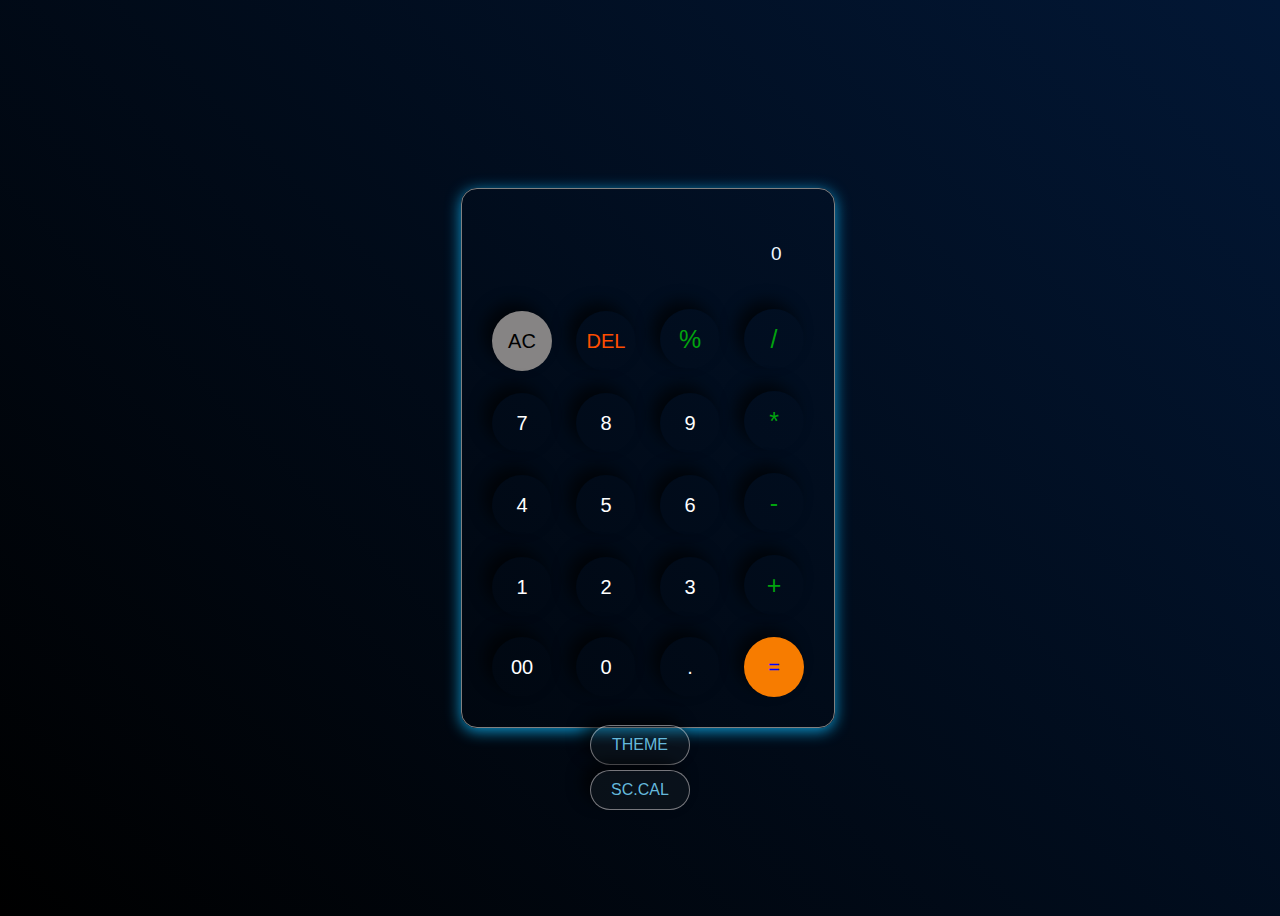
<file: Web-Calculator-main/index.htm>
<!DOCTYPE html>
<html lang="en">
<head>
    
    <title>Web Calculator</title>
   <link rel="stylesheet" href="style.css">

   
</head>
<body>
     <div class="calculator">
        <input type="text" placeholder="0" id="inputBox">
        <div>
            <button class="ac">AC</button>
            <button class="del">DEL</button>
           
            <button class="opr">%</button>
            <button class="opr">/</button>
        </div>
        <div>
            <button>7</button>
            <button>8</button>
            <button>9</button>
            <button class="opr">*</button>
        </div>
        <div>
            <button>4</button>
            <button>5</button>
            <button>6</button>
            <button class="opr">-</button>
        </div>
        <div>
            <button>1</button>
            <button>2</button>
            <button>3</button>
            <button class="opr">+</button>
        </div>
        <div>
            <button>00</button>
            <button >0</button>
            <button>.</button>
            <button class="equal">=</button>
        </div>
    </div>
    <div id="btn1">
        <a href="theme3.htm"><button class="btn1">THEME</button></a>
    </div>
    <div id="btn2">
        <a href="sintific.htm"><button class="btn2">SC.CAL</button></a>

    </div>
     <script src="script.js"></script>

    
</body>
</html>
</file>
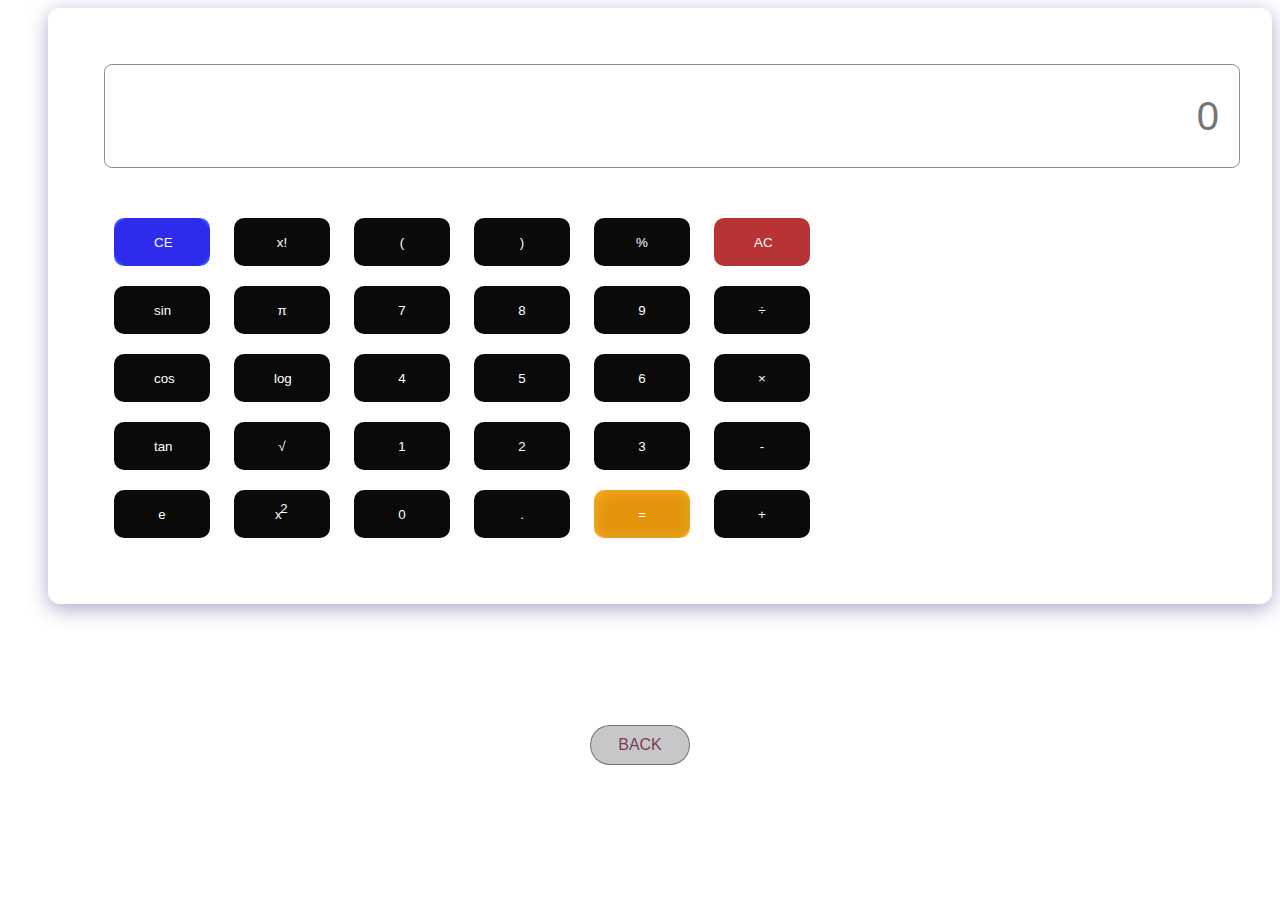
<file: Web-Calculator-main/demo.htm>
<!DOCTYPE html>
<html lang="en">
<head>
    <meta charset="UTF-8">
    <meta name="viewport" content="width=device-width, initial-scale=1.0">
    <title>Scientific Calculator</title>
    <style>
        <style>
 body {
    padding: 0;
    margin: 0;
    display: flex;
    justify-content: center;
    align-items: center;
    min-height: 100vh;
    user-select: none;
    background-image: url('john-fowler-aaIN3y2zcMQ-unsplash.jpg');
    background-size: cover;
    background-attachment: fixed;
    backdrop-filter: blur(4.5px);
}

.container {
    margin-left: 2.5em; 
    padding: 56px; 
    border-radius: 12px; 
    box-shadow: 0px 5px 20px rgba(90, 80, 155, 0.497);
}

.content {
    width: 100%;
    margin-top: 2.5em; 
    display: flex;
    justify-content: center;
    align-items: center;
    flex-direction: column;
}

.row button {
    padding: 1em 3em;
    border: none;
    outline: none;
    color: rgb(255, 255, 255);
    background: #111;
    cursor: pointer;
    position: relative;
    z-index: 0;
    border-radius: 16px; 
    height: 48px; 
    width: 96px;
    margin: 10px; 
}

.display #screen {
    margin-bottom: 1em;
    width: 100%;
    height: 100px; 
    font-size: 40px;
    outline: none;
    border: none;
    text-align: right;
    padding-right: 0.5em;
    background: transparent;
    border-radius: 8px; 
    border: 1px solid #1111117a;
}

@media only screen and (max-width: 600px) {
    .container {
        margin: 1em;
        padding: 20px;
    }

    .row button {
        padding: 0.5em 1.8em;
        height: 30px;
        width: 60px;
        font-size: 14px;
    }

    .display #screen {
        height: 50px;
        font-size: 25px;
    }
}

    .row button:hover:before {
  opacity:1;
}

.row button:after {
  z-index: -1;
  content: "";
  position: absolute;
  width: 100%;
  height: 100%;
  background: rgb(11, 10, 10);
  left: 0;
  top: 0;
  border-radius: 10px;
}
#ac::after{
    background: #b83434;
}
#ce::after{
    background: #002affd0;
}
#eval::after{
    background:rgba(255, 157, 0, 0.886);
}
.row button:before {
  content: "";
  background: linear-gradient(
    45deg,
    #ff0000,
    #ff7300,
    #fffb00,
    #48ff00,
    #00ffd5,
    #002bff,
    #7a00ff,
    #ff00c8,
    #ff0000
  );
  position: absolute;
  top: -2px;
  left: -2px;
  background-size: 400%;
  z-index: -1;
  filter: blur(5px);
  width: calc(100% + 4px);
  height: calc(100% + 4px);
  animation: glowingbn5 20s linear infinite;
  opacity: 0;
  transition: opacity 0.3s ease-in-out;
  border-radius: 10px;
}
@keyframes glowingrow button {
  0% {
    background-position: 0 0;
  }
  50% {
    background-position: 400% 0;
  }
  100% {
    background-position: 0 0;
  }
}


 

    #eval {
        background: #0a5067;
        color: #fff;
        box-shadow: inset 5px 5px 8px #66d9ff,
            inset -5px -5px 8px #00ace6;
    }

    #eval:hover {
        box-shadow: inset 5px 5px 8px #00ace6,
            inset -5px -5px 8px #00ace6;
    }

    #ac{
        background: #33cc33;
        color: #fff;
    }

    #ac:hover {
        box-shadow: inset 5px 5px 8px #2eb82e,
            inset -5px -5px 8px #33cc33;
    }

    #ce {
        background: #ff3399;
        color: #fff;
    }

    #ce:hover {
        box-shadow: inset 5px 5px 8px #e60073,
            inset -5px -5px 8px #ff3399;
    }
    #btn2 button{
    background-color:rgba(22, 31, 34, 0.251);

    color: rgba(122, 41, 73, 0.919);
    
    padding: 10px 20px;
    text-align: center;
    
    border: 1px solid rgba(34, 22, 22, 0.469);
    cursor: pointer;
    font-size: 16px;
    border-radius: 50px; 
    margin: 10px;
    width: 100px;
    height: 40px;
    position: absolute;
    bottom:15%;
   left: 0;
   right: 0;
   margin: auto;
}
#btn2 button:hover {
    /* background-color: #45a049; */
    border: 1px solid rgb(255, 255, 255);
    box-shadow: 0 0 5px #96216593,
    0 0 25px #96216593,
    0 0 50px #96216593,
    0 0 100px #822f9089,
    0 0 200px #96216593;
}
</style>
    </style>
</head>
<body>

<div class="container">
    <div class="display">
        <input id="screen" type="text" placeholder="0">
    </div>

    <div class="btns">
        <div class="row">
            <button id="ce" onclick="backspc()">CE</button>
            <button onclick="fact()">x!</button>
            <button class="btn">(</button>
            <button class="btn">)</button>
            <button class="btn">%</button>
            <button id="ac" onclick="clearScreen()">AC</button>
        </div>

        <div class="row">
            <button onclick="calculateTrig('sin')">sin</button>
            <button onclick="insertPi()">π</button>
            <button class="btn">7</button>
            <button class="btn">8</button>
            <button class="btn">9</button>
            <button class="btn" onclick="appendToScreen('/')">÷</button>
        </div>

        <div class="row">
            <button onclick="calculateTrig('cos')">cos</button>
            <button onclick="calculateLog()">log</button>
            <button class="btn">4</button>
            <button class="btn">5</button>
            <button class="btn">6</button>
            <button class="btn" onclick="appendToScreen('*')">×</button>
        </div>

        <div class="row">
            <button onclick="calculateTrig('tan')">tan</button>
            <button onclick="calculateSqrt()">√</button>
            <button class="btn">1</button>
            <button class="btn">2</button>
            <button class="btn">3</button>
            <button class="btn" onclick="appendToScreen('-')">-</button>
        </div>

        <div class="row">
            <button onclick="insertE()">e</button>
            <button onclick="calculatePow()">x<span style="position: relative; bottom: .4em; right: .1em;">2</span></button>
            <button class="btn">0</button>
            <button class="btn" onclick="appendToScreen('.')">.</button>
            <button id="eval" onclick="evaluateExpression()">=</button>
            <button class="btn" onclick="appendToScreen('+')">+</button>
        </div>
    </div>
</div>

<div id="btn2">
    <a href="index.htm"><button class="btn2">BACK​</button></a>
</div>

<script>
function clearScreen() {
    document.getElementById('screen').value = '';
}

function calculateTrig(trigFunction) {
    var inputValue = parseFloat(document.getElementById('screen').value);
    if (!isNaN(inputValue)) {
        // Convert the angle to radians
        var angleInRadians = inputValue * (Math.PI / 180);

        switch (trigFunction) {
            case 'sin':
                document.getElementById('screen').value = Math.sin(angleInRadians).toFixed(4);
                break;
            case 'cos':
                document.getElementById('screen').value = Math.cos(angleInRadians).toFixed(4);
                break;
            case 'tan':
                document.getElementById('screen').value = Math.tan(angleInRadians).toFixed(4);
                break;
            default:
                break;
        }
    } else {
        document.getElementById('screen').value = 'Invalid input';
    }
}

function calculateLog() {
    var inputValue = parseFloat(document.getElementById('screen').value);
    if (!isNaN(inputValue) && inputValue > 0) {
        document.getElementById('screen').value = Math.log10(inputValue).toFixed(4);
    } else {
        document.getElementById('screen').value = 'Invalid input';
    }
}

function calculateSqrt() {
    var inputValue = parseFloat(document.getElementById('screen').value);
    if (!isNaN(inputValue) && inputValue >= 0) {
        document.getElementById('screen').value = Math.sqrt(inputValue).toFixed(4);
    } else {
        document.getElementById('screen').value = 'Invalid input';
    }
}

function calculatePow() {
    var inputValue = parseFloat(document.getElementById('screen').value);
    document.getElementById('screen').value = Math.pow(inputValue, 2).toFixed(4);
}

function insertE() {
    document.getElementById('screen').value += Math.E.toFixed(4);
}

function insertPi() {
    document.getElementById('screen').value += Math.PI.toFixed(4);
}

function appendToScreen(value) {
    document.getElementById('screen').value += value;
}

function evaluateExpression() {
    try {
        document.getElementById('screen').value = eval(document.getElementById('screen').value).toFixed(4);
    } catch (error) {
        document.getElementById('screen').value = 'Error';
    }
}
</script>

</body>
</html>
</file>
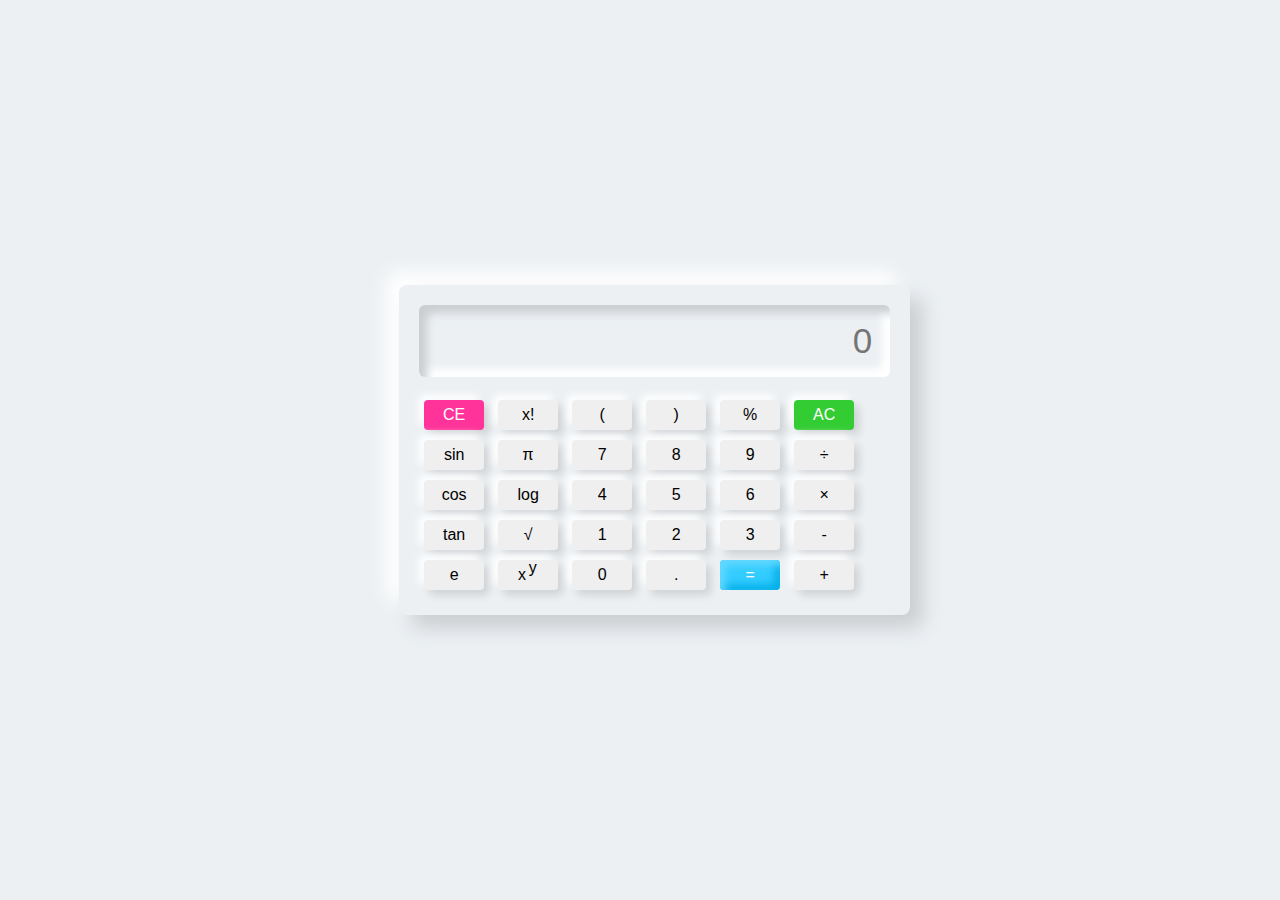
<file: Web-Calculator-main/sin.htm>
<!-- //sin.htm -->
<!DOCTYPE html>
<html lang="en">

<head>
    <meta charset="UTF-8">
    <meta name="viewport" content="width=device-width, initial-scale=1.0">
    <title>Nemorphism calci</title>
    <link rel="stylesheet" type="text/css"
        href="https://stackpath.bootstrapcdn.com/font-awesome/4.7.0/css/font-awesome.min.css">
</head>
<style>
    body {
        padding: 0;
        margin: 0;
        display: flex;
        justify-content: center;
        align-items: center;
        min-height: 100vh;
        user-select: none;
        background: #ecf0f3;
    }

    .container {
        margin-left: 1.8em;
        padding: 20px;
        border-radius: 8px;
        box-shadow: 13px 13px 20px #cbced1,
            -13px -13px 20px #ffffff;
    }

    .content {
        width: 100%;
        margin-top: 1.7em;
        display: flex;
        justify-content: center;
        align-items: center;
        flex-direction: column;
    }

    .row button {
        width: 60px;
        height: 30px;
        font-size: 16px;
        border: none;
        outline: none;
        margin: 5px;
        border-radius: 4px;
        transition: .1s;
        box-shadow: 5px 5px 8px #00000020,
            -5px -5px 8px #ffff;
    }

    .row button:hover {
        box-shadow: inset 5px 5px 8px rgba(16, 16, 16, .1),
            inset -5px -5px 8px #fff;
        background: #fff;
    }

    .display #screen {
        margin-bottom: .5em;
        width: auto;
        height: 70px;
        font-size: 35px;
        outline: none;
        border: none;
        text-align: right;
        padding-right: .5em;
        background: #ecf0f3;
        border-radius: 6px;
        box-shadow: inset 8px 8px 8px #cbced1,
            inset -8px -8px 8px #ffffff;
    }

    #eval {
        background: #33ccff;
        color: #fff;
        box-shadow: inset 5px 5px 8px #66d9ff,
            inset -5px -5px 8px #00ace6;
    }

    #eval:hover {
        box-shadow: inset 5px 5px 8px #00ace6,
            inset -5px -5px 8px #00ace6;
    }

    #ac {
        background: #33cc33;
        color: #fff;
    }

    #ac:hover {
        box-shadow: inset 5px 5px 8px #2eb82e,
            inset -5px -5px 8px #33cc33;
    }

    #ce {
        background: #ff3399;
        color: #fff;
    }

    #ce:hover {
        box-shadow: inset 5px 5px 8px #e60073,
            inset -5px -5px 8px #ff3399;
    }
</style>

<body>

    <div class="container">
        <div class="display">
            <input id="screen" type="text" placeholder="0">
        </div>

        <div class="btns">
            <div class="row">
                <button id="ce" onclick="backspc()">CE</button>
                <button onclick="fact()">x!</button>
                <button class="btn">(</button>
                <button class="btn">)</button>
                <button class="btn">%</button>
                <button id="ac" onclick="screen.value=''">AC</button>
            </div>

            <div class="row">
                <button onclick="sin()">sin</button>
                <button onclick="pi()">π</button>
                <button class="btn">7</button>
                <button class="btn">8</button>
                <button class="btn">9</button>
                <button class="btn">÷</button>
            </div>

            <div class="row">
                <button onclick="cos()">cos</button>
                <button onclick="log()">log</button>
                <button class="btn">4</button>
                <button class="btn">5</button>
                <button class="btn">6</button>
                <button class="btn">×</button>
            </div>

            <div class="row">
                <button onclick="tan()">tan</button>
                <button onclick="sqrt()">√</button>
                <button class="btn">1</button>
                <button class="btn">2</button>
                <button class="btn">3</button>
                <button class="btn">-</button>
            </div>

            <div class="row">
                <button onclick="e()">e</button>
                <button onclick="pow()">x <span style="position: relative; bottom: .4em; right: .1em;">y</span>
                </button>
                <button class="btn">0</button>
                <button class="btn">.</button>
                <button id="eval" onclick="screen.value=eval(screen.value)">=</button>
                <button class="btn">+</button>
            </div>
        </div>
    </div>
</body>
<script>
    var screen = document.querySelector('#screen');
    var btn = document.querySelectorAll('.btn');

    /*============ For getting the value of btn, Here we use for loop ============*/
    for (item of btn) {
        item.addEventListener('click', (e) => {
            btntext = e.target.innerText;

            if (btntext == '×') {
                btntext = '*';
            }

            if (btntext == '÷') {
                btntext = '/';
            }
            screen.value += btntext;
        });
    }

    function sin() {
        screen.value = Math.sin(screen.value);
    }

    function cos() {
        screen.value = Math.cos(screen.value);
    }

    function tan() {
        screen.value = Math.tan(screen.value);
    }

    function pow() {
        screen.value = Math.pow(screen.value, 2);
    }

    function sqrt() {
        screen.value = Math.sqrt(screen.value, 2);
    }

    function log() {
        screen.value = Math.log(screen.value);
    }

    function pi() {
        screen.value = 3.14159265359;
    }

    function e() {
        screen.value = 2.71828182846;
    }

    function fact() {
        var i, num, f;
        f = 1
        num = screen.value;
        for (i = 1; i <= num; i++) {
            f = f * i;
        }

        i = i - 1;

        screen.value = f;
    }

    function backspc() {
        screen.value = screen.value.substr(0, screen.value.length - 1);
    }
</script>

</html>
</file>
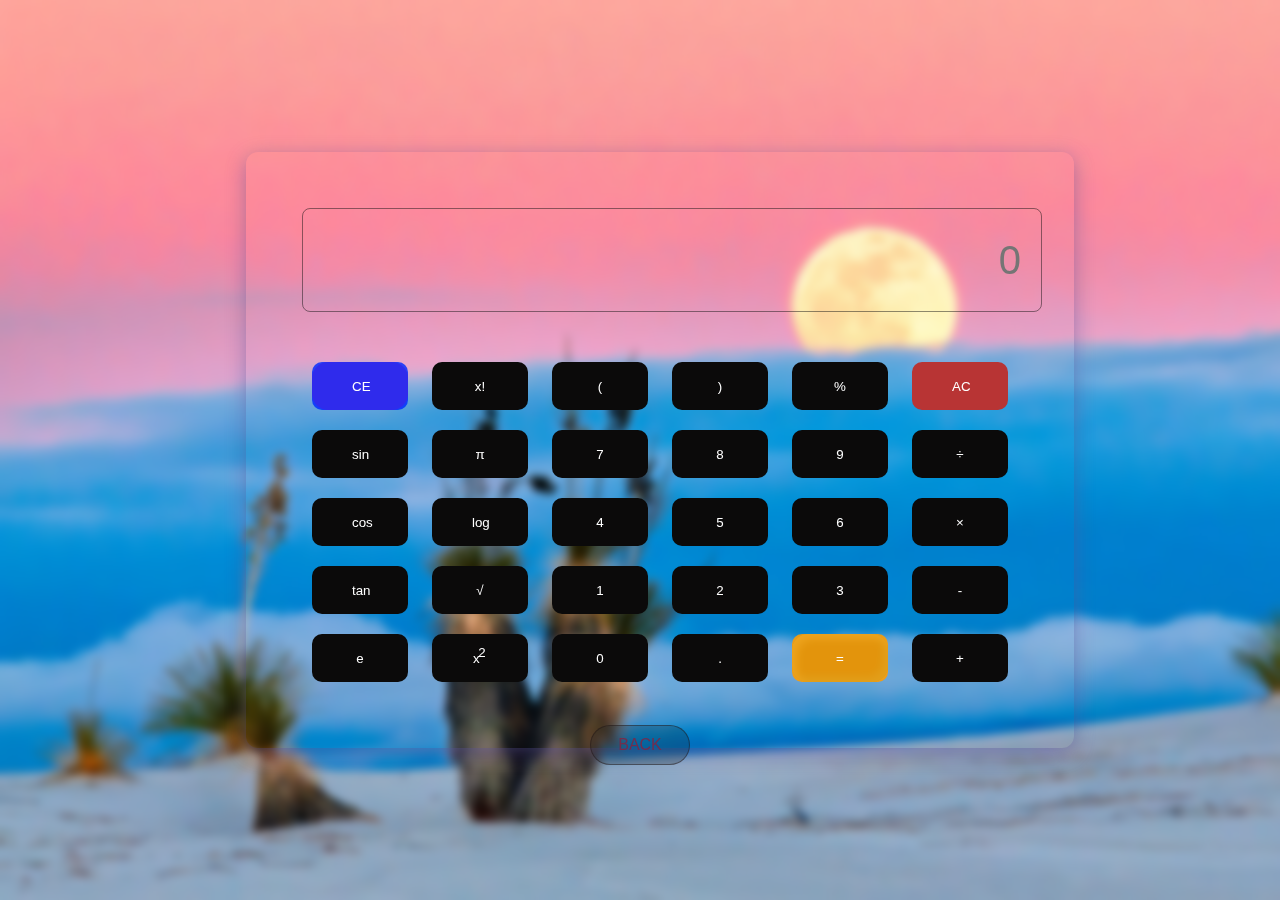
<file: Web-Calculator-main/sintific.htm>
<!-- sintific.htm -->
<!DOCTYPE html>
<html lang="en">

<head>
    <meta charset="UTF-8">
    <meta name="viewport" content="width=device-width, initial-scale=1.0">
    <title>Nemorphism calci</title>
    <link rel="stylesheet" type="text/css"
        href="https://stackpath.bootstrapcdn.com/font-awesome/4.7.0/css/font-awesome.min.css">
</head>
<style>
 body {
    padding: 0;
    margin: 0;
    display: flex;
    justify-content: center;
    align-items: center;
    min-height: 100vh;
    user-select: none;
    background-image: url('john-fowler-aaIN3y2zcMQ-unsplash.jpg');
    background-size: cover;
    background-attachment: fixed;
    backdrop-filter: blur(4.5px);
}

.container {
    margin-left: 2.5em; 
    padding: 56px; 
    border-radius: 12px; 
    box-shadow: 0px 5px 20px rgba(90, 80, 155, 0.497);
}

.content {
    width: 100%;
    margin-top: 2.5em; 
    display: flex;
    justify-content: center;
    align-items: center;
    flex-direction: column;
}

.row button {
    padding: 1em 3em;
    border: none;
    outline: none;
    color: rgb(255, 255, 255);
    background: #111;
    cursor: pointer;
    position: relative;
    z-index: 0;
    border-radius: 16px; 
    height: 48px; 
    width: 96px;
    margin: 10px; 
}

.display #screen {
    margin-bottom: 1em;
    width: 100%;
    height: 100px; 
    font-size: 40px;
    outline: none;
    border: none;
    text-align: right;
    padding-right: 0.5em;
    background: transparent;
    border-radius: 8px; 
    border: 1px solid #1111117a;
}

@media only screen and (max-width: 600px) {
    .container {
        margin: 1em;
        padding: 20px;
    }

    .row button {
        padding: 0.5em 1.8em;
        height: 30px;
        width: 60px;
        font-size: 14px;
    }

    .display #screen {
        height: 50px;
        font-size: 25px;
    }
}

    .row button:hover:before {
  opacity:1;
}

.row button:after {
  z-index: -1;
  content: "";
  position: absolute;
  width: 100%;
  height: 100%;
  background: rgb(11, 10, 10);
  left: 0;
  top: 0;
  border-radius: 10px;
}
#ac::after{
    background: #b83434;
}
#ce::after{
    background: #002affd0;
}
#eval::after{
    background:rgba(255, 157, 0, 0.886);
}
.row button:before {
  content: "";
  background: linear-gradient(
    45deg,
    #ff0000,
    #ff7300,
    #fffb00,
    #48ff00,
    #00ffd5,
    #002bff,
    #7a00ff,
    #ff00c8,
    #ff0000
  );
  position: absolute;
  top: -2px;
  left: -2px;
  background-size: 400%;
  z-index: -1;
  filter: blur(5px);
  width: calc(100% + 4px);
  height: calc(100% + 4px);
  animation: glowingbn5 20s linear infinite;
  opacity: 0;
  transition: opacity 0.3s ease-in-out;
  border-radius: 10px;
}
@keyframes glowingrow button {
  0% {
    background-position: 0 0;
  }
  50% {
    background-position: 400% 0;
  }
  100% {
    background-position: 0 0;
  }
}


 

    #eval {
        background: #0a5067;
        color: #fff;
        box-shadow: inset 5px 5px 8px #66d9ff,
            inset -5px -5px 8px #00ace6;
    }

    #eval:hover {
        box-shadow: inset 5px 5px 8px #00ace6,
            inset -5px -5px 8px #00ace6;
    }

    #ac{
        background: #33cc33;
        color: #fff;
    }

    #ac:hover {
        box-shadow: inset 5px 5px 8px #2eb82e,
            inset -5px -5px 8px #33cc33;
    }

    #ce {
        background: #ff3399;
        color: #fff;
    }

    #ce:hover {
        box-shadow: inset 5px 5px 8px #e60073,
            inset -5px -5px 8px #ff3399;
    }
    #btn2 button{
    background-color:rgba(22, 31, 34, 0.251);

    color: rgba(122, 41, 73, 0.919);
    
    padding: 10px 20px;
    text-align: center;
    
    border: 1px solid rgba(34, 22, 22, 0.469);
    cursor: pointer;
    font-size: 16px;
    border-radius: 50px; 
    margin: 10px;
    width: 100px;
    height: 40px;
    position: absolute;
    bottom:15%;
   left: 0;
   right: 0;
   margin: auto;
}
#btn2 button:hover {
    /* background-color: #45a049; */
    border: 1px solid rgb(255, 255, 255);
    box-shadow: 0 0 5px #96216593,
    0 0 25px #96216593,
    0 0 50px #96216593,
    0 0 100px #822f9089,
    0 0 200px #96216593;
}
</style>

<body>

    <div class="container">
        <div class="display">
            <input id="screen" type="text" placeholder="0">
        </div>

        <div class="btns">
            <div class="row">
                <button id="ce" onclick="backspc()">CE</button>
                <button onclick="fact()">x!</button>
                <button class="btn">(</button>
                <button class="btn">)</button>
                <button class="btn">%</button>
                <button id="ac" onclick="screen.value=''">AC</button>
            </div>

            <div class="row">
                <button onclick="sin()">sin</button>
                <button onclick="pi()">π</button>
                <button class="btn">7</button>
                <button class="btn">8</button>
                <button class="btn">9</button>
                <button class="btn">÷</button>
            </div>

            <div class="row">
                <button onclick="cos()">cos</button>
                <button onclick="log()">log</button>
                <button class="btn">4</button>
                <button class="btn">5</button>
                <button class="btn">6</button>
                <button class="btn">×</button>
            </div>

            <div class="row">
                <button onclick="tan()">tan</button>
                <button onclick="sqrt()">√</button>
                <button class="btn">1</button>
                <button class="btn">2</button>
                <button class="btn">3</button>
                <button class="btn">-</button>
            </div>

            <div class="row">
                <button onclick="e()">e</button>
                <button onclick="pow()">x<span style="position: relative; bottom: .4em; right: .1em;">2</span>
                </button>
                <button class="btn">0</button>
                <button class="btn">.</button>
                <button id="eval" onclick="screen.value=eval(screen.value)">=</button>
                <button class="btn">+</button>
            </div>
        </div>
    </div>
    <div id="btn2">
        <a href="index.htm"><button class="btn2">BACK​</button></a>

    </div>
</body>
<script>
    var screen = document.querySelector('#screen');
    var btn = document.querySelectorAll('.btn');

    for (item of btn) {
        item.addEventListener('click', (e) => {
            btntext = e.target.innerText;

            if (btntext == '×') {
                btntext = '*';
            }

            if (btntext == '÷') {
                btntext = '/';
            }
            screen.value += btntext;
        });
    }

    function sin() {
        screen.value = Math.sin(screen.value);
    }

    function cos() {
        screen.value = Math.cos(screen.value);
    }

    function tan() {
        screen.value = Math.tan(screen.value);
    }

    function pow() {
        screen.value = Math.pow(screen.value, 2);
    }

    function sqrt() {
        screen.value = Math.sqrt(screen.value, 2);
    }

    function log() {
        screen.value = Math.log(screen.value);
    }

    function pi() {
        screen.value = 3.14159265359;
    }

    function e() {
        screen.value = 2.71828182846;
    }

    function fact() {
        var i, num, f;
        f = 1
        num = screen.value;
        for (i = 1; i <= num; i++) {
            f = f * i;
        }

        i = i - 1;

        screen.value = f;
    }

    function backspc() {
        screen.value = screen.value.substr(0, screen.value.length - 1);
    }
    
</script>

</html>
</file>
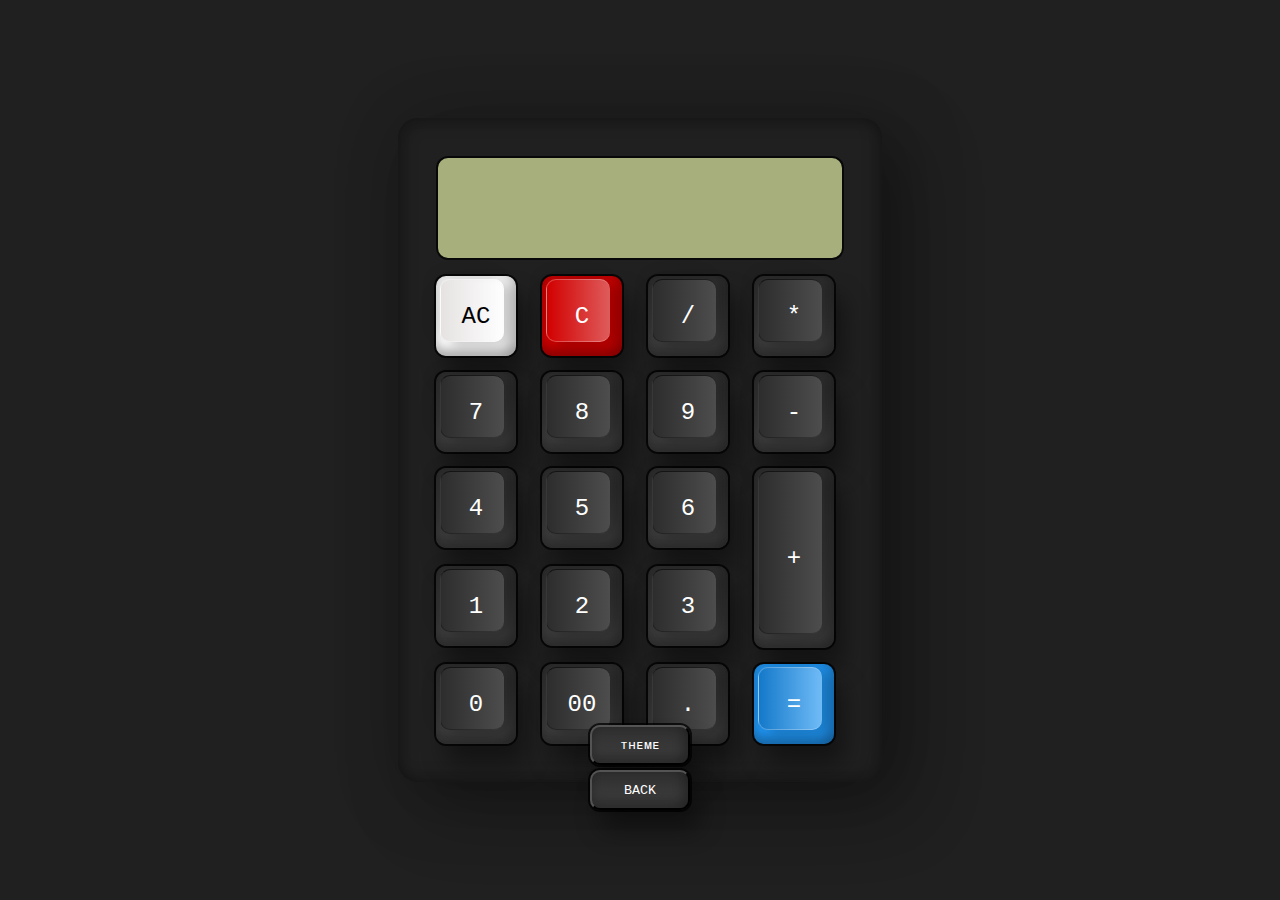
<file: Web-Calculator-main/theme3.htm>
<!DOCTYPE html>
<html lang="en">
<head>
    <title>Calculator</title>
    <style>
         * {
  margin: 0;
  padding: 0;
  box-sizing: border-box;
  font-family: "Courier New", Courier, monospace;
}
body {
  display: flex;
  height: 100vh;
  align-items: center;
  justify-content: center;
  background-color: #202020;
}
.container {
  position: relative;
  min-width: 300px;
  min-height: 400px;
  padding: 40px 30px 30px;
  border-radius: 20px;
  box-shadow: 25px 25px 75px rgba(0, 0, 0, 0.25),
    10px 10px 70px rgba(0, 0, 0, 0.25), inset -5px -5px 15px rgba(0, 0, 0, 0.25),
    inset 5px 5px 15px rgba(0, 0, 0, 0.25);
}
.container span {
  color: #fff;
  position: relative;
  display: grid;
  width: 80px;
  place-items: center;
  margin: 8px;
  height: 80px;
  background: linear-gradient(180deg, #2f2f2f, #3f3f3f);
  box-shadow: inset -8px 0 8px rgba(0, 0, 0, 0.15),
    inset 0 -8px 8px rgba(0, 0, 0, 0.25), 0 0 0 2px rgba(0, 0, 0, 0.75),
    10px 20px 25px rgba(0, 0, 0, 0.4);
  user-select: none;
  cursor: pointer;
  font-weight: 400;
  border-radius: 10px;
}
.calculator span:active {
  filter: brightness(1.5);
}
.calculator span::before {
  content: "";
  position: absolute;
  top: 3px;
  left: 4px;
  bottom: 14px;
  right: 12px;
  border-radius: 10px;
  background: linear-gradient(90deg, #2d2d2d, #4d4d4d);
  box-shadow: -5px -5px 15px rgba(0, 0, 0, 0.1),
    10px 5px 10px rgba(0, 0, 0, 0.15);
  border-left: 1px solid #0004;
  border-bottom: 1px solid #0004;
  border-top: 1px solid #0009;
}
.calculator span i {
  position: relative;
  font-style: normal;
  font-size: 1.5em;
  text-transform: uppercase;
}
.calculator {
  position: relative;
  display: grid;
}
.calculator .value {
  position: relative;
  grid-column: span 4;
  height: 100px;
  width: calc(100% - 20px);
  left: 10px;
  border: none;
  outline: none;
  background-color: #a7af7c;
  margin-bottom: 10px;
  border-radius: 10px;
  box-shadow: 0 0 0 2px rgba(0, 0, 0, 0.75);
  text-align: right;
  padding: 10px;
  font-size: 2em;
}

.calculator .c {
  
  background: rgb(206, 0, 0);
}
.calculator .c::before {
  background: linear-gradient(90deg, #d20000, #ffffff5c);
  border-left: 1px solid #fff4;
  border-bottom: 1px solid #fff4;
  border-top: 1px solid #fff4;
}
.calculator .ac {
  
  background: rgb(255, 255, 255);
  color: #000000;
}
.calculator .ac::before {
  background: linear-gradient(90deg, #e6e2e2, #ffffff5c);
  border-left: 1px solid #fff4;
  border-bottom: 1px solid #fff4;
  border-top: 1px solid #fff4;
}
.calculator .plus {
  grid-row: span 2;
  height: 180px;
}
.calculator .equal {
  background: #2196f3;
}
.calculator .equal::before {
  background: linear-gradient(90deg, #1479c9, #ffffff5c);
  border-left: 1px solid #fff4;
  border-bottom: 1px solid #fff4;
  border-top: 1px solid #fff4;
}
#btn2 button {
  color: #fff;
  
  display: grid;
  
  place-items: center;
 
  background: linear-gradient(180deg, #2f2f2f, #3f3f3f);
  box-shadow: inset -8px 0 8px rgba(0, 0, 0, 0.15),
    inset 0 -8px 8px rgba(0, 0, 0, 0.25), 0 0 0 2px rgba(0, 0, 0, 0.75),
    10px 20px 25px rgba(0, 0, 0, 0.4);
  user-select: none;
  cursor: pointer;
  font-weight: 400;
  border-radius: 10px;
  bottom: 12%
  margin: 10px;
    width: 100px;
    height: 40px;
    position: absolute;
    bottom:15%;
   left: 0;
   right: 0;
   margin: auto;;
}
#btn3 button {
  color: #fff;
  
  display: grid;
  
  place-items: center;
 
  background: linear-gradient(180deg, #2f2f2f, #3f3f3f);
  box-shadow: inset -8px 0 8px rgba(0, 0, 0, 0.15),
    inset 0 -8px 8px rgba(0, 0, 0, 0.25), 0 0 0 2px rgba(0, 0, 0, 0.75),
    10px 20px 25px rgba(0, 0, 0, 0.4);
  user-select: none;
  cursor: pointer;
  font-weight: 400;
  border-radius: 10px;
  bottom: 12%
  margin: 10px;
    width: 100px;
    height: 40px;
    position: absolute;
    bottom:10%;
   left: 0;
   right: 0;
   margin: auto;;
}


    </style>
</head>
<body>
    <div class="container">
        <form action="" name="calc" class="calculator">
          <input type="text" class="value" readonly name="txt" />
          <span class="ac" onclick="clearInput()"><i>AC</i></span>
          <span class="c" onclick="clearLastDigit()"><i>C</i></span>
          
          <span class="num" onclick="appendValue('/')"><i>/</i></span>
          <span class="num" onclick="appendValue('*')"><i>*</i></span>
          <span class="num" onclick="appendValue('7')"><i>7</i></span>
          <span class="num" onclick="appendValue('8')"><i>8</i></span>
          <span class="num" onclick="appendValue('9')"><i>9</i></span>
          <span class="num" onclick="appendValue('-')"><i>-</i></span>
          <span class="num" onclick="appendValue('4')"><i>4</i></span>
          <span class="num" onclick="appendValue('5')"><i>5</i></span>
          <span class="num" onclick="appendValue('6')"><i>6</i></span>
          <span class="num plus" onclick="appendValue('+')"><i>+</i></span>
          <span class="num" onclick="appendValue('1')"><i>1</i></span>
          <span class="num" onclick="appendValue('2')"><i>2</i></span>
          <span class="num" onclick="appendValue('3')"><i>3</i></span>
          <span class="num" onclick="appendValue('0')"><i>0</i></span>
          <span class="num" onclick="appendValue('00')"><i>00</i></span>
          <span class="num" onclick="appendValue('.')"><i>.</i></span>
          <span class="num equal" onclick="calculateResult()"><i>=</i></span>
        </form>
      </div>
   
    <div id="btn2">
      <a href="theme1.htm"><button class="btn2">ᴛʜᴇᴍᴇ</button></a>

  </div>
  <div id="btn3">
    <a href="index.htm"><button class="btn3">BACK​</button></a>

</div>

      <script>
        function clearInput() {
            document.calc.txt.value = '';
        }

        function appendValue(value) {
            document.calc.txt.value += value;
        }

        function calculateResult() {
            document.calc.txt.value = eval(calc.txt.value);
        }
        function clearLastDigit() {
            let currentValue = document.calc.txt.value;
            document.calc.txt.value = currentValue.substring(0, currentValue.length - 1);
        }
      </script>
</body>
</html>
</file>
<file: Web-Calculator-main/style.css>
/* style.css */
<style>
  @import url('https://fonts.googleapis.com/css2?family=Poppins:wght@500&display=swap');
</style>
*{
    margin: 0;
    padding: 0;
    box-sizing: border-box;


}
body{
    width: 100%;
    height: 100vh;
    display: flex;
    justify-content: center;
    align-items: center;
    background: linear-gradient(45deg,#000000,#021735);

}
.calculator{
    border: 1px solid grey;
    padding: 20px;
    border-radius: 16px;
    background-color: transparent;
    box-shadow: 0px 3px 15px rgba(15, 187, 255, 0.812);

}
input{
    width:80%;
    border: none;
    padding:24px;
    margin:10px;
    background: transparent;
    border-radius: 20px;
    box-shadow: #3a4452;
    font-size: 19px;
    text-align: right;
    cursor: pointer;
    color: #fff;

}
input::placeholder{
    color: aliceblue;

}
button{
    border: none;
    width: 60px;
    height: 60px;
    margin: 10px;
    border-radius: 50%;
    background-color: transparent;
    color: #fff;
    font-size: 20px;
    cursor: pointer;
   
    box-shadow: -8px -8px 15px rgba(0, 0, 0, 0.668);
   

}
/* Add media queries for responsiveness */

@media (max-width: 768px) {
    .calculator {
        padding: 10px;
    }

    input {
        padding: 10px;
        font-size: 14px;
    }

    button {
        width: 50px;
        height: 50px;
        font-size: 18px;
    }
}
button:hover{
    box-shadow: 0 0 5px #dbb312b3,
    0 0 25px #b59410a2,
    0 0 50px #b5941093,
    0 0 100px #eac42d89,
    0 0 200px #B59410;
  
}
.equal
{
    background-color: rgb(247, 124, 0);
   color: rgb(0, 0, 255);
}
.opr
{
    color: rgb(1, 163, 14);
    font-size: 25px;
}
.del{
    color: #ff4d00;
}
.ac{
    color: black;
    background-color: #868484;
}
.del:hover{
    box-shadow: 0 0 5px #e42b2bb3,
    0 0 25px #b51010a2,
    0 0 50px #b5101093,
    0 0 100px #ea2d2d89,
    0 0 200px #b51010;
}
.ac:hover{
    box-shadow: 0 0 5px #ffffffb3,
    0 0 25px #ffffffa2,
    0 0 50px #ffffff93,
    0 0 100px #ffffff89,
    0 0 200px #ffffff;
}
.equal:hover{
    box-shadow: none;
}
.opr:hover{
    box-shadow: 
    0 0 5px #056008b3,
    0 0 25px #056008b3,
    0 0 50px #056008b3,
    0 0 100px #056008b3,
    0 0 200px #056008b3;
}



.b1{
    color: rgb(247, 181, 247);
}
.b2{
    color: #7eadef;
}
#btn1 button {
    background-color:rgba(35, 45, 49, 0.251);

    color: rgba(111, 203, 239, 0.919);
    
    padding: 10px 20px;
    text-align: center;
    
    border: 1px solid rgba(242, 236, 236, 0.469);
    cursor: pointer;
    font-size: 16px;
    border-radius: 50px; 
    margin: 10px;
    width: 100px;
    height: 40px;
    position: absolute;
    bottom:15%;
   left: 0;
   right: 0;
   margin: auto;
    
}

#btn1 button:hover {
    /* background-color: #45a049; */
    border: 1px solid rgb(255, 255, 255);
    box-shadow: 0 0 5px #347293b3,
    0 0 25px #2d5a84a2,
    0 0 50px #21679693,
    0 0 100px #822f9089,
    0 0 200px #3d7596;
}
#btn2 button{
    background-color:rgba(35, 45, 49, 0.251);

    color: rgba(111, 203, 239, 0.919);
    
    padding: 10px 20px;
    text-align: center;
  
    border: 1px solid rgba(242, 236, 236, 0.469);
    cursor: pointer;
    font-size: 16px;
    border-radius: 50px; 
    margin: 10px;
    width: 100px;
    height: 40px;
    position: absolute;
    bottom:10%;
   left: 0;
   right: 0;
   margin: auto;
}
#btn2 button:hover {
    /* background-color: #45a049; */
    border: 1px solid rgb(255, 255, 255);
    box-shadow: 0 0 5px #347293b3,
    0 0 25px #2d5a84a2,
    0 0 50px #21679693,
    0 0 100px #822f9089,
    0 0 200px #3d7596;
}
</file>
